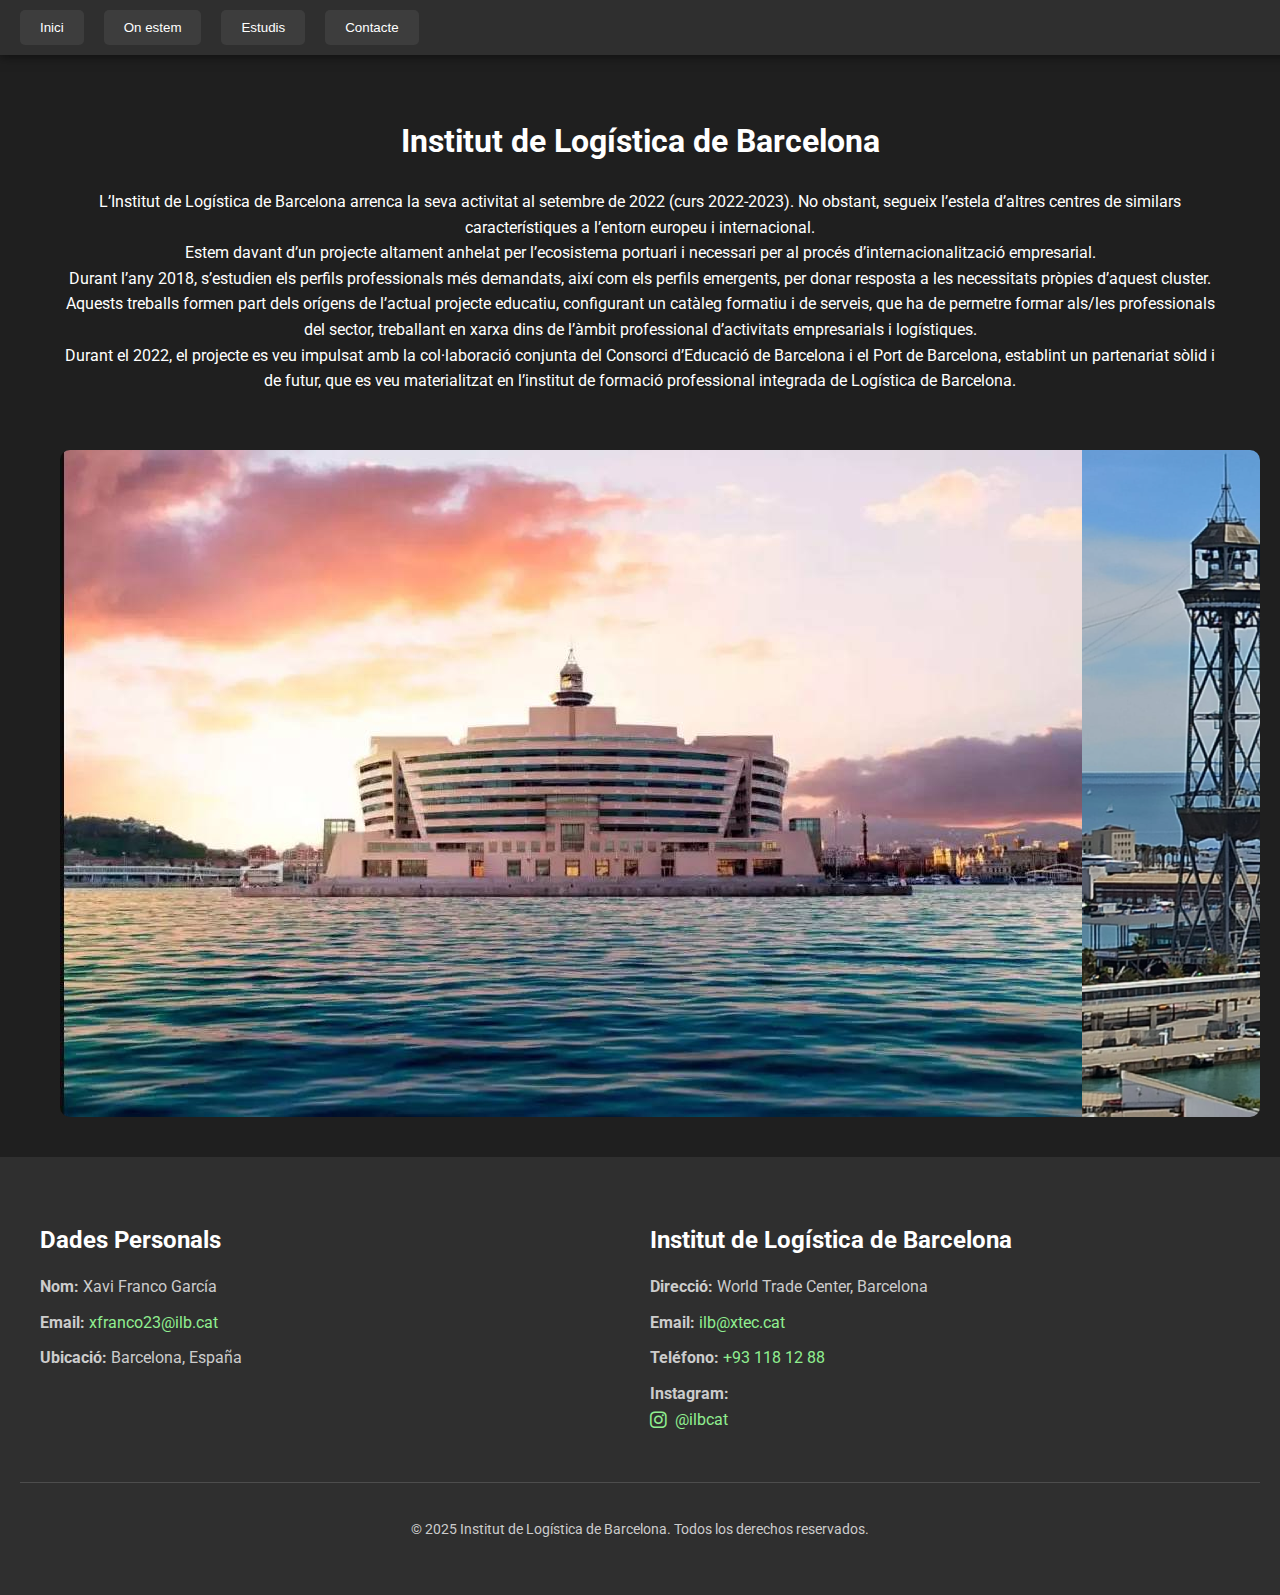
<file: index.html>
<!DOCTYPE html>
<html lang="en">
<head>
    <meta charset="UTF-8">
    <meta name="viewport" content="width=device-width, initial-scale=1.0">
    <title>Inici - Institut de Logística de Barcelona</title>
    <link rel="stylesheet" href="styles.css">
    <link href="https://fonts.googleapis.com/css2?family=Roboto:wght@400;700&display=swap" rel="stylesheet">
    <link rel="stylesheet" href="https://cdnjs.cloudflare.com/ajax/libs/font-awesome/6.0.0-beta3/css/all.min.css">
</head>
<body class="fondo">
    <!-- Menú superior -->
    <header class="menu_superior">
        <nav class="boton">
            <div class="menu-icon" id="menu-icon">
                <i class="fas fa-bars"></i> <!-- Icono de hamburguesa -->
            </div>
            <ul class="nav-links" id="nav-links">
                <li><a href="index.html" class="nav-link"><button class="abc">Inici</button></a></li>
                <li><a href="onestem.html" class="nav-link"><button class="abc">On estem</button></a></li>
                <li><a href="estudis.html" class="nav-link"><button class="abc">Estudis</button></a></li>
                <li><a href="contacte.html" class="nav-link"><button class="abc">Contacte</button></a></li>
            </ul>
        </nav>
    </header>

    <!-- Conteningut principal -->
    <main class="contenido-principal">
        <div class="Principal">
            <h1 class="nombre_insti">Institut de Logística de Barcelona</h1>
            <p class="texto_1">
                L’Institut de Logística de Barcelona arrenca la seva activitat al setembre de 2022 (curs 2022-2023). No obstant, segueix l’estela d’altres centres de similars característiques a l’entorn europeu i internacional.<br>
                Estem davant d’un projecte altament anhelat per l’ecosistema portuari i necessari per al procés d’internacionalització empresarial.<br>
                Durant l’any 2018, s’estudien els perfils professionals més demandats, així com els perfils emergents, per donar resposta a les necessitats pròpies d’aquest cluster.<br>
                Aquests treballs formen part dels orígens de l’actual projecte educatiu, configurant un catàleg formatiu i de serveis, que ha de permetre formar als/les professionals del sector, treballant en xarxa dins de l’àmbit professional d’activitats empresarials i logístiques.<br>
                Durant el 2022, el projecte es veu impulsat amb la col·laboració conjunta del Consorci d’Educació de Barcelona i el Port de Barcelona, establint un partenariat sòlid i de futur, que es veu materialitzat en l’institut de formació professional integrada de Logística de Barcelona.
            </p>
        </div>

        <!-- Carrusel de imatges -->
        <div class="container_carrousel">
            <div class="carousel">
                <div class="carousel-container">
                    <img id="img1" src="Media/Captura de pantalla 2025-02-08 165413.jpg" alt="Imagen 1">
                    <img id="img1" src="Media/Captura de pantalla 2025-02-08 165413.png" alt="Imagen 1">
                    <img id="img1" src="Media/Captura de pantalla 2025-02-08 GFGFFGDF.jpg" alt="Imagen 1">
                    <img id="img1" src="Media/Captura de pantalla 2025-02-08 198769876.jpg" alt="Imagen 1">
                    <img id="img1" src="Media/Captura de pantalla 2025-02-08 GGHGFJ.jpg" alt="Imagen 1">
                </div>
            </div>
        </div>
    </main>
    <footer class="footer">
        <div class="footer-container">
            <!-- Sección de tus datos personales -->
            <div class="footer-section">
                <h3 class="footer-title">Dades Personals</h3>
                <ul class="footer-list">
                    <li><strong>Nom:</strong> Xavi Franco García</li>
                    <li><strong>Email:</strong> <a href="mailto:xfranco23@ilb.cat">xfranco23@ilb.cat</a></li>
                    <li><strong>Ubicació:</strong> Barcelona, España</li>
                </ul>
            </div>
    
            <!-- Sección de los datos del instituto -->
            <div class="footer-section">
                <h3 class="footer-title">Institut de Logística de Barcelona</h3>
                <ul class="footer-list">
                    <li><strong>Direcció:</strong> World Trade Center, Barcelona</li>
                    <li><strong>Email:</strong> <a href="mailto:ilb@xtec.cat">ilb@xtec.cat</a></li>
                    <li><strong>Teléfono:</strong> <a href="tel:+93 118 12 88">+93 118 12 88</a></li>

                    <li>
                        <strong>Instagram:</strong>
                        <a href="https://www.instagram.com/ilbcat/" target="_blank" class="social-link">
                            <i class="fab fa-instagram"></i> @ilbcat
                        </a>
                    </li>
                </ul>
            </div>
        </div>
    
        <!-- Derechos de autor -->
        <div class="footer-bottom">
            <p>&copy; 2025 Institut de Logística de Barcelona. Todos los derechos reservados.</p>
        </div>
    </footer>
    <!-- Script para el menú hamburguesa -->
    <script>
        const menuIcon = document.getElementById('menu-icon');
        const navLinks = document.getElementById('nav-links');

        menuIcon.addEventListener('click', () => {
            navLinks.classList.toggle('active');
        });
    </script>
</body>
</html>
</file>
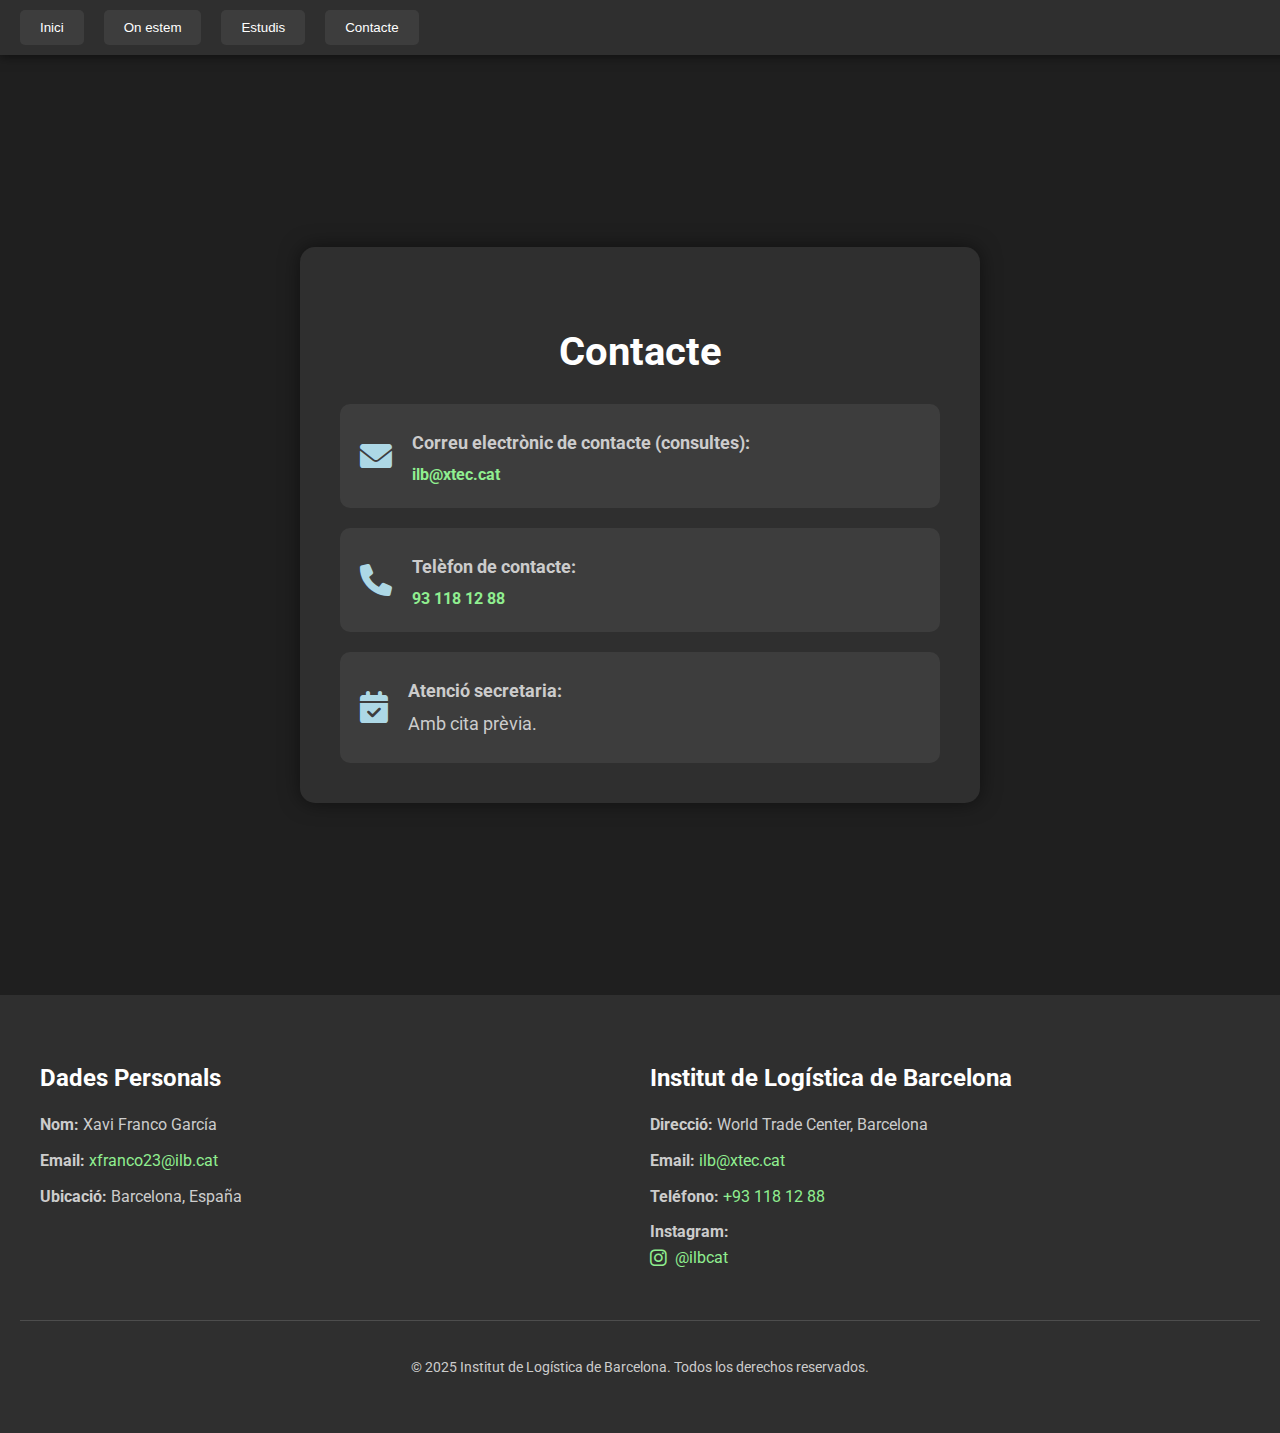
<file: contacte.html>
<!DOCTYPE html>
<html lang="en">
<head>
    <meta charset="UTF-8">
    <meta name="viewport" content="width=device-width, initial-scale=1.0">
    <title>Inici</title>
    <link rel="stylesheet" href="styles.css">
    <link href="https://fonts.googleapis.com/css2?family=Roboto:wght@400;700&display=swap" rel="stylesheet">
    <link rel="stylesheet" href="https://cdnjs.cloudflare.com/ajax/libs/font-awesome/6.0.0-beta3/css/all.min.css">
</head>
<body class="fondo">
    <header class="menu_superior">
        <nav class="boton">
            <div class="menu-icon" id="menu-icon">
                <i class="fas fa-bars"></i> <!-- Icono de menu hamburguesa -->
            </div>
            <ul class="nav-links" id="nav-links">
                <li><a href="index.html" class="nav-link"><button class="abc">Inici</button></a></li>
                <li><a href="onestem.html" class="nav-link"><button class="abc">On estem</button></a></li>
                <li><a href="estudis.html" class="nav-link"><button class="abc">Estudis</button></a></li>
                <li><a href="contacte.html" class="nav-link"><button class="abc">Contacte</button></a></li>
            </ul>
        </nav>
    </header>
    <main>
    <section class="contact-section">
        <div class="contact-container">
            <h2 class="contact-title">Contacte</h2>
            <div class="contact-info">
                <div class="contact-item">
                    <i class="fas fa-envelope"></i>
                    <div class="contact-text">
                        <p><strong>Correu electrònic de contacte (consultes):</strong></p>
                        <a href="mailto:ilb@xtec.cat">ilb@xtec.cat</a>
                    </div>
                </div>
                <div class="contact-item">
                    <i class="fas fa-phone"></i>
                    <div class="contact-text">
                        <p><strong>Telèfon de contacte:</strong></p>
                        <a href="tel:+34931181288">93 118 12 88</a>
                    </div>
                </div>
                <div class="contact-item">
                    <i class="fas fa-calendar-check"></i>
                    <div class="contact-text">
                        <p><strong>Atenció secretaria:</strong></p>
                        <p>Amb cita prèvia.</p>
                    </div>
                </div>
            </div>
        </div>
    </section>
    </main>
    <footer class="footer">
        <div class="footer-container">
            <!-- Sección de tus datos personales -->
            <div class="footer-section">
                <h3 class="footer-title">Dades Personals</h3>
                <ul class="footer-list">
                    <li><strong>Nom:</strong> Xavi Franco García</li>
                    <li><strong>Email:</strong> <a href="mailto:xfranco23@ilb.cat">xfranco23@ilb.cat</a></li>
                    <li><strong>Ubicació:</strong> Barcelona, España</li>
                </ul>
            </div>
    
            <!-- Sección de los datos del instituto -->
            <div class="footer-section">
                <h3 class="footer-title">Institut de Logística de Barcelona</h3>
                <ul class="footer-list">
                    <li><strong>Direcció:</strong> World Trade Center, Barcelona</li>
                    <li><strong>Email:</strong> <a href="mailto:ilb@xtec.cat">ilb@xtec.cat</a></li>
                    <li><strong>Teléfono:</strong> <a href="tel:+93 118 12 88">+93 118 12 88</a></li>

                    <li>
                        <strong>Instagram:</strong>
                        <a href="https://www.instagram.com/ilbcat/" target="_blank" class="social-link">
                            <i class="fab fa-instagram"></i> @ilbcat
                        </a>
                    </li>
                </ul>
            </div>
        </div>
    
        <!-- Derechos de autor -->
        <div class="footer-bottom">
            <p>&copy; 2025 Institut de Logística de Barcelona. Todos los derechos reservados.</p>
        </div>
    </footer>
    <script>
        const menuIcon = document.getElementById('menu-icon');
        const navLinks = document.getElementById('nav-links');

        menuIcon.addEventListener('click', () => {
            navLinks.classList.toggle('active');
        });
    </script>
</body>
</html>
</file>
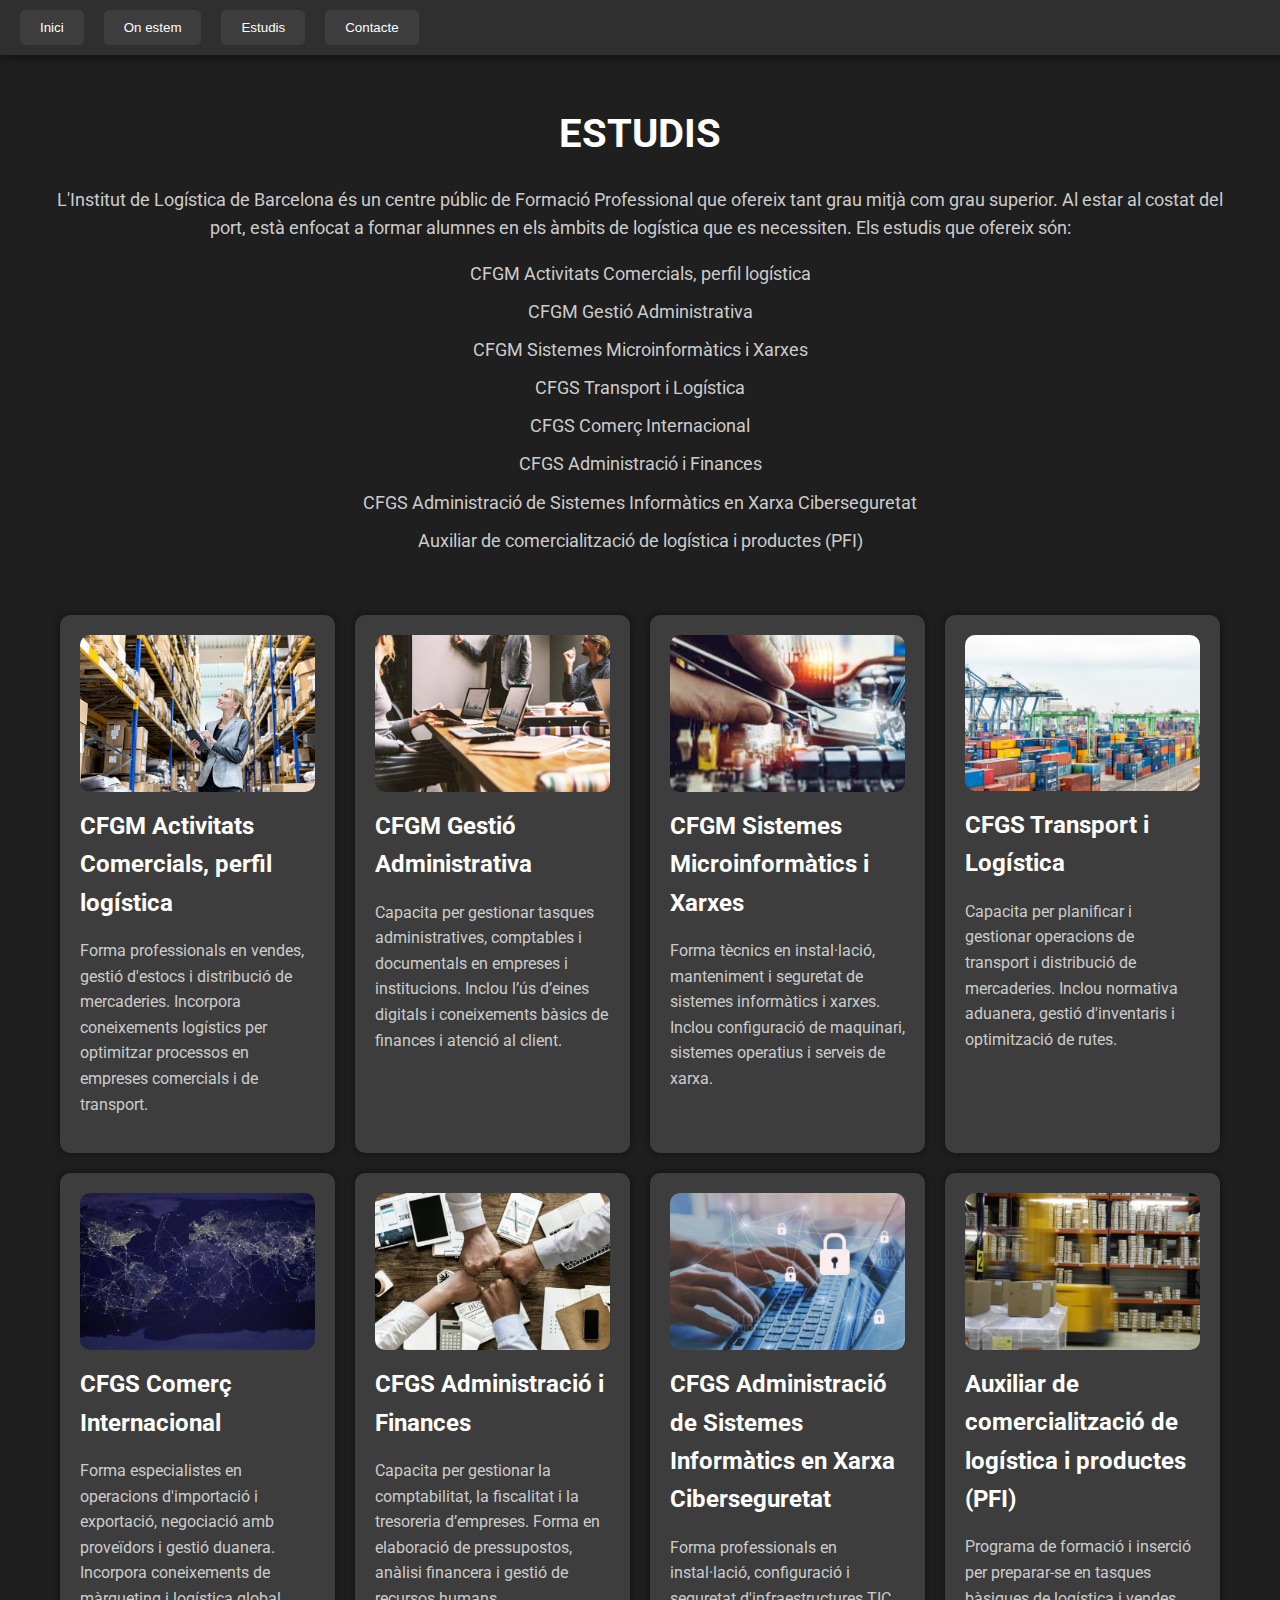
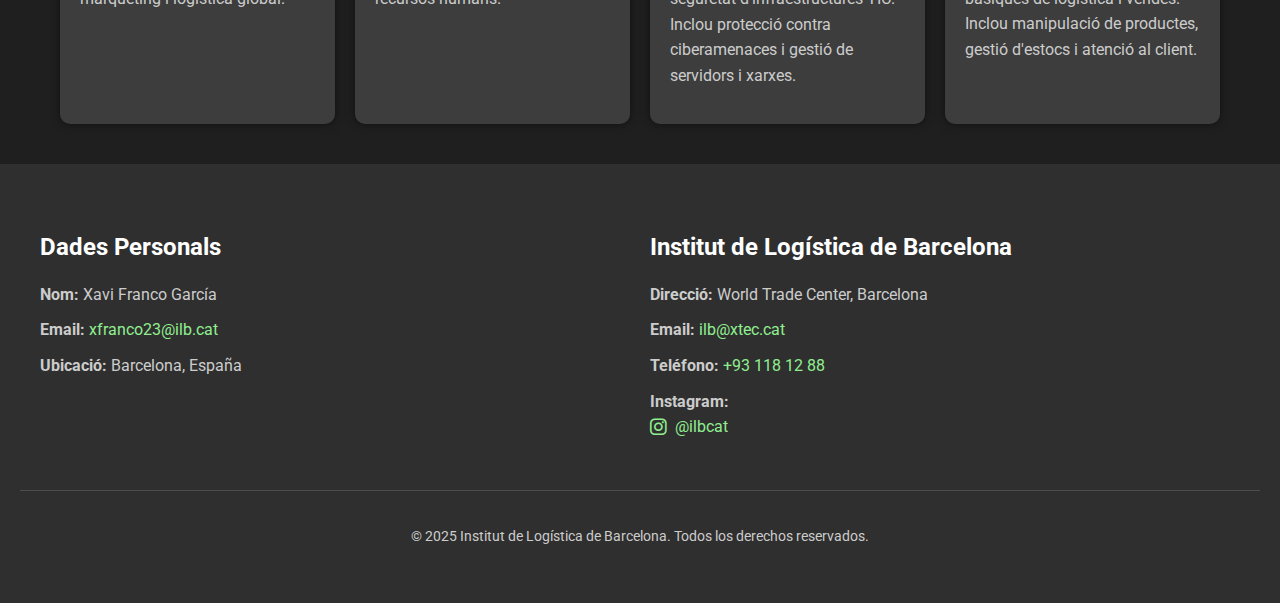
<file: estudis.html>
<!DOCTYPE html>
<html lang="ca">
<head>
    <meta charset="UTF-8">
    <meta name="viewport" content="width=device-width, initial-scale=1.0">
    <title>Estudis - Institut de Logística de Barcelona</title>
    <link rel="stylesheet" href="styles.css">
    <link href="https://fonts.googleapis.com/css2?family=Roboto:wght@400;700&display=swap" rel="stylesheet">
    <link rel="stylesheet" href="https://cdnjs.cloudflare.com/ajax/libs/font-awesome/6.0.0-beta3/css/all.min.css">
</head>
<body class="fondo">
    <!-- Menú superior -->
    <header class="menu_superior">
        <nav class="boton">
            <div class="menu-icon" id="menu-icon">
                <i class="fas fa-bars"></i> <!-- Icono de menu hamburguesa -->
            </div>
            <ul class="nav-links" id="nav-links">
                <li><a href="index.html" class="nav-link"><button class="abc">Inici</button></a></li>
                <li><a href="onestem.html" class="nav-link"><button class="abc">On estem</button></a></li>
                <li><a href="estudis.html" class="nav-link"><button class="abc">Estudis</button></a></li>
                <li><a href="contacte.html" class="nav-link"><button class="abc">Contacte</button></a></li>
            </ul>
        </nav>
    </header>

    <!-- Contingut principal -->
    <main class="contenido-principal">
        <section class="top">
            <h1 class="titulo-principal">ESTUDIS</h1>
            <p class="descripcion">
                L'Institut de Logística de Barcelona és un centre públic de Formació Professional que ofereix tant grau mitjà com grau superior.
                Al estar al costat del port, està enfocat a formar alumnes en els àmbits de logística que es necessiten. Els estudis que ofereix són:
            </p>
            <ul class="lista-estudios">
                <li>CFGM Activitats Comercials, perfil logística</li>
                <li>CFGM Gestió Administrativa</li>
                <li>CFGM Sistemes Microinformàtics i Xarxes</li>
                <li>CFGS Transport i Logística</li>
                <li>CFGS Comerç Internacional</li>
                <li>CFGS Administració i Finances</li>
                <li>CFGS Administració de Sistemes Informàtics en Xarxa Ciberseguretat</li>
                <li>Auxiliar de comercialització de logística i productes (PFI)</li>
            </ul>
        </section>

        <!-- Divs dels estudis -->
        <div class="container_est">
            
            <div class="item">
                <a href="https://agora.xtec.cat/ilb/cicles-formatius-de-grau-mitja-2/cfgm-activitats-comercials-logistica/">
                <img src="Media/activitats comercials.jpg" alt="Activitats comercials">
                </a>
                <h2>CFGM Activitats Comercials, perfil logística</h2>
                <p>Forma professionals en vendes, gestió d'estocs i distribució de mercaderies. Incorpora coneixements logístics per optimitzar processos en empreses comercials i de transport.</p>
            </div>
            
            
            <div class="item">
                <a href="https://agora.xtec.cat/ilb/cicles-formatius-de-grau-mitja-2/cfgm-gestio-administrativa/">
                <img src="Media/gestio administrativa.jpg" alt="Gestió Administrativa">
                </a>
                <h2>CFGM Gestió Administrativa</h2>
                <p>Capacita per gestionar tasques administratives, comptables i documentals en empreses i institucions. Inclou l’ús d’eines digitals i coneixements bàsics de finances i atenció al client.</p>
            </div>
            
            <div class="item">
                <a href="https://agora.xtec.cat/ilb/cicles-formatius-de-grau-mitja-2/cfgm-sistemes-microinformatics-i-xarxes/">
                <img src="Media/informatica.jpg" alt="Sistemes Microinformàtics i Xarxes">
                </a>
                <h2>CFGM Sistemes Microinformàtics i Xarxes</h2>
                <p>Forma tècnics en instal·lació, manteniment i seguretat de sistemes informàtics i xarxes. Inclou configuració de maquinari, sistemes operatius i serveis de xarxa.</p>
            </div>
            
            
            <div class="item">
                <a href="https://agora.xtec.cat/ilb/cicles-formatius-de-grau-superior-3/cfgs-comerc-internacional/">
                <img src="Media/transport i logistica.jpg" alt="Transport i Logística">
                </a>
                <h2>CFGS Transport i Logística</h2>
                <p>Capacita per planificar i gestionar operacions de transport i distribució de mercaderies. Inclou normativa aduanera, gestió d'inventaris i optimització de rutes.</p>
            </div>
           
            <div class="item">
                <a href="https://agora.xtec.cat/ilb/cicles-formatius-de-grau-superior-3/cfgs-transport-i-logistica/">
                <img src="Media/comerç int.jpg" alt="Comerç Internacional">
                </a>
                <h2>CFGS Comerç Internacional</h2>
                <p>Forma especialistes en operacions d'importació i exportació, negociació amb proveïdors i gestió duanera. Incorpora coneixements de màrqueting i logística global.</p>
            </div>
            
            <div class="item">
                <a href="https://agora.xtec.cat/ilb/cicles-formatius-de-grau-superior-3/cfgs-administracio-i-finances/">
                <img src="Media/administracio i finances.jpg" alt="Administració i Finances">
                </a>
                <h2>CFGS Administració i Finances</h2>
                <p>Capacita per gestionar la comptabilitat, la fiscalitat i la tresoreria d’empreses. Forma en elaboració de pressupostos, anàlisi financera i gestió de recursos humans.</p>
            </div>
            
            <div class="item">
                <a href="https://agora.xtec.cat/ilb/cicles-formatius-de-grau-superior-3/cfgs-administracio-de-sistemes-informatica-en-xarxa-ciberseguretat/">
                <img src="Media/ciberseguretat.jpg" alt="Ciberseguretat">
                </a>
                <h2>CFGS Administració de Sistemes Informàtics en Xarxa Ciberseguretat</h2>
                <p>Forma professionals en instal·lació, configuració i seguretat d'infraestructures TIC. Inclou protecció contra ciberamenaces i gestió de servidors i xarxes.</p>
            </div>
            
            
            <div class="item">
                <a href="https://agora.xtec.cat/ilb/programes-de-formacio-i-insercio-pfi/">
                <img src="Media/comercialitzacio de logistica.jpg" alt="Comercialització de Logística">
                </a>
                <h2>Auxiliar de comercialització de logística i productes (PFI)</h2>
                <p>Programa de formació i inserció per preparar-se en tasques bàsiques de logística i vendes. Inclou manipulació de productes, gestió d'estocs i atenció al client.</p>
            </div>
            </a>
        </div>
    </main>
    <footer class="footer">
        <div class="footer-container">
            <!-- Sección de tus datos personales -->
            <div class="footer-section">
                <h3 class="footer-title">Dades Personals</h3>
                <ul class="footer-list">
                    <li><strong>Nom:</strong> Xavi Franco García</li>
                    <li><strong>Email:</strong> <a href="mailto:xfranco23@ilb.cat">xfranco23@ilb.cat</a></li>
                    <li><strong>Ubicació:</strong> Barcelona, España</li>
                </ul>
            </div>
    
            <!-- Sección de los datos del instituto -->
            <div class="footer-section">
                <h3 class="footer-title">Institut de Logística de Barcelona</h3>
                <ul class="footer-list">
                    <li><strong>Direcció:</strong> World Trade Center, Barcelona</li>
                    <li><strong>Email:</strong> <a href="mailto:ilb@xtec.cat">ilb@xtec.cat</a></li>
                    <li><strong>Teléfono:</strong> <a href="tel:+93 118 12 88">+93 118 12 88</a></li>

                    <li>
                        <strong>Instagram:</strong>
                        <a href="https://www.instagram.com/ilbcat/" target="_blank" class="social-link">
                            <i class="fab fa-instagram"></i> @ilbcat
                        </a>
                    </li>
                </ul>
            </div>
        </div>
    
        <!-- Derechos de autor -->
        <div class="footer-bottom">
            <p>&copy; 2025 Institut de Logística de Barcelona. Todos los derechos reservados.</p>
        </div>
    </footer>
    <script>
        const menuIcon = document.getElementById('menu-icon');
        const navLinks = document.getElementById('nav-links');

        menuIcon.addEventListener('click', () => {
            navLinks.classList.toggle('active');
        });
    </script>
</body>
</html>
</file>
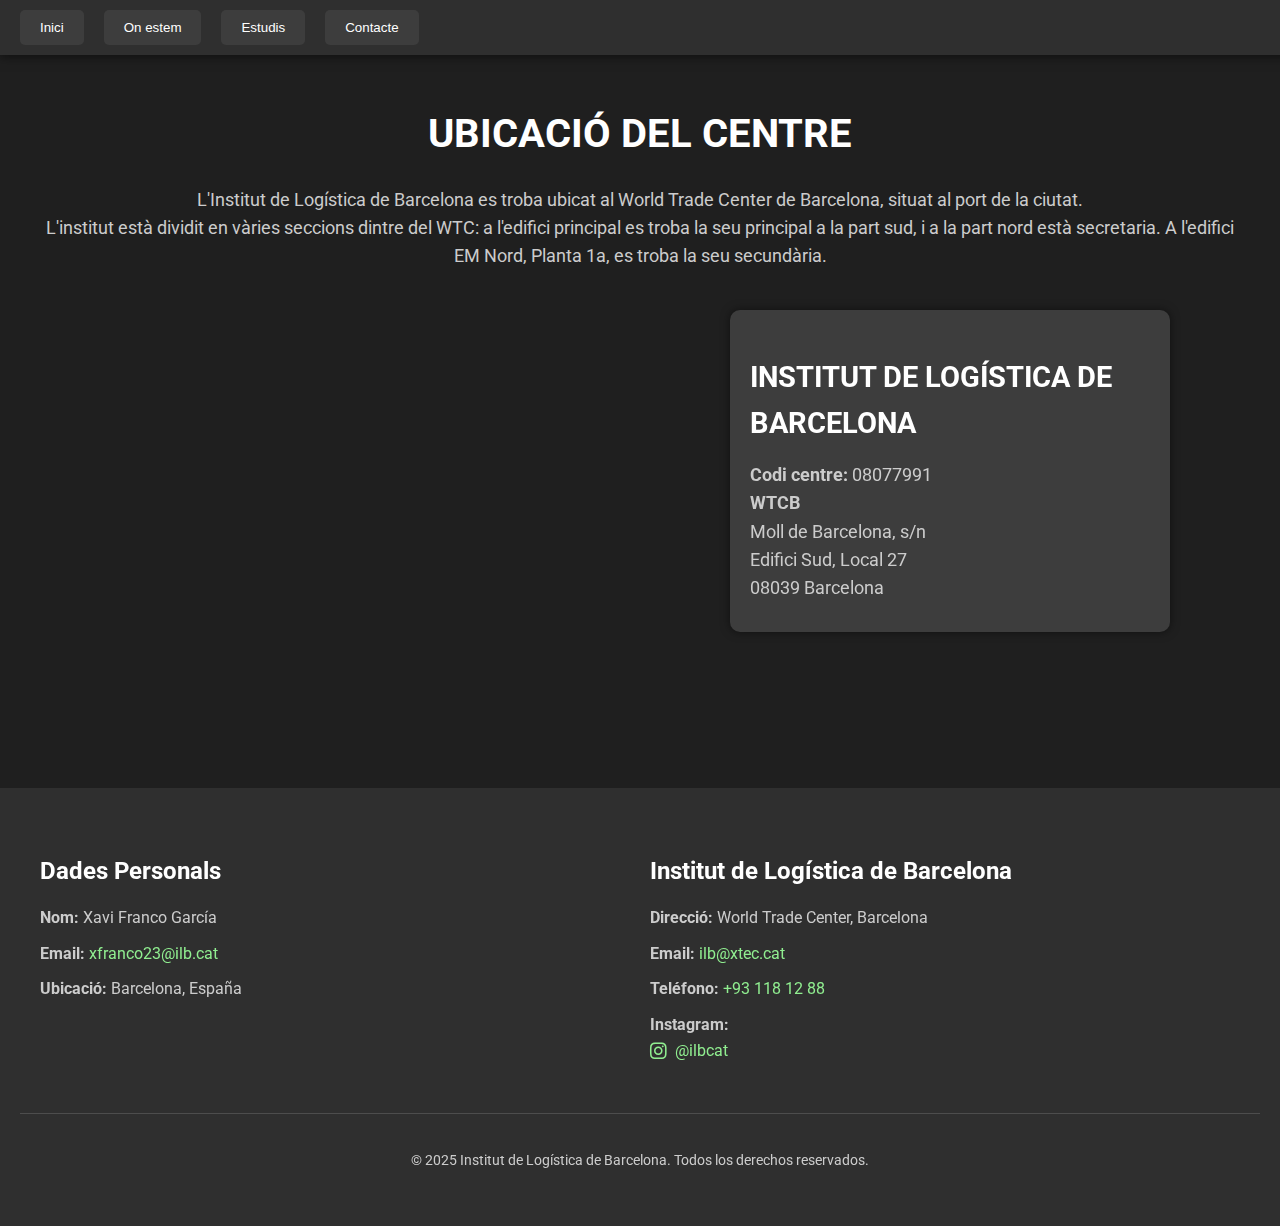
<file: onestem.html>
<!DOCTYPE html>
<html lang="ca">
<head>
    <meta charset="UTF-8">
    <meta name="viewport" content="width=device-width, initial-scale=1.0">
    <title>On Estem - Institut de Logística de Barcelona</title>
    <link rel="stylesheet" href="styles.css">
    <link href="https://fonts.googleapis.com/css2?family=Roboto:wght@400;700&display=swap" rel="stylesheet">
    <link rel="stylesheet" href="https://cdnjs.cloudflare.com/ajax/libs/font-awesome/6.0.0-beta3/css/all.min.css">
</head>
<body class="fondo">
    <!-- Menú superior -->
    <header class="menu_superior">
        <nav class="boton">
            <div class="menu-icon" id="menu-icon">
                <i class="fas fa-bars"></i> <!-- Icono de hamburguesa -->
            </div>
            <ul class="nav-links" id="nav-links">
                <li><a href="index.html" class="nav-link"><button class="abc">Inici</button></a></li>
                <li><a href="onestem.html" class="nav-link"><button class="abc">On estem</button></a></li>
                <li><a href="estudis.html" class="nav-link"><button class="abc">Estudis</button></a></li>
                <li><a href="contacte.html" class="nav-link"><button class="abc">Contacte</button></a></li>
            </ul>
        </nav>
    </header>

    <!-- Contingut principal -->
    <main class="contenido-principal">
        <section class="menu_onestem">
            <h1 class="colortext titulo-principal">UBICACIÓ DEL CENTRE</h1>
            <p class="colortext descripcion">
                L'Institut de Logística de Barcelona es troba ubicat al World Trade Center de Barcelona,
                situat al port de la ciutat.<br>
                L'institut està dividit en vàries seccions dintre del WTC: a l'edifici principal es troba
                la seu principal a la part sud, i a la part nord està secretaria. A l'edifici EM Nord,
                Planta 1a, es troba la seu secundària.
            </p>
        </section>

        <!-- Div del mapa -->
        <div class="contenedor-mapa-info">
            <div class="mapa">
                <iframe
                    src="https://www.google.com/maps/embed?pb=!1m14!1m12!1m3!1d2204.409745075207!2d2.180815029623415!3d41.37192236906058!2m3!1f0!2f0!3f0!3m2!1i1024!2i768!4f13.1!5e1!3m2!1ses!2ses!4v1739389061474!5m2!1ses!2ses"
                    width="600"
                    height="450"
                    style="border:0;"
                    allowfullscreen=""
                    loading="lazy"
                    referrerpolicy="no-referrer-when-downgrade"
                    aria-label="Mapa de ubicació de l'Institut de Logística de Barcelona">
                </iframe>
            </div>
            <div class="info_onestem">
                <h2 class="colortext titulo-info">INSTITUT DE LOGÍSTICA DE BARCELONA</h2>
                <p class="colortext">
                    <strong>Codi centre:</strong> 08077991<br>
                    <strong>WTCB</strong><br>
                    Moll de Barcelona, s/n<br>
                    Edifici Sud, Local 27<br>
                    08039 Barcelona
                </p>
            </div>
        </div>
    </main>
    <footer class="footer">
        <div class="footer-container">
            <!-- Sección de tus datos personales -->
            <div class="footer-section">
                <h3 class="footer-title">Dades Personals</h3>
                <ul class="footer-list">
                    <li><strong>Nom:</strong> Xavi Franco García</li>
                    <li><strong>Email:</strong> <a href="mailto:xfranco23@ilb.cat">xfranco23@ilb.cat</a></li>
                    <li><strong>Ubicació:</strong> Barcelona, España</li>
                </ul>
            </div>
    
            <!-- Sección de los datos del instituto -->
            <div class="footer-section">
                <h3 class="footer-title">Institut de Logística de Barcelona</h3>
                <ul class="footer-list">
                    <li><strong>Direcció:</strong> World Trade Center, Barcelona</li>
                    <li><strong>Email:</strong> <a href="mailto:ilb@xtec.cat">ilb@xtec.cat</a></li>
                    <li><strong>Teléfono:</strong> <a href="tel:+93 118 12 88">+93 118 12 88</a></li>

                    <li>
                        <strong>Instagram:</strong>
                        <a href="https://www.instagram.com/ilbcat/" target="_blank" class="social-link">
                            <i class="fab fa-instagram"></i> @ilbcat
                        </a>
                    </li>
                </ul>
            </div>
        </div>
    
        <!-- Derechos de autor -->
        <div class="footer-bottom">
            <p>&copy; 2025 Institut de Logística de Barcelona. Todos los derechos reservados.</p>
        </div>
    </footer>
    <script>
        const menuIcon = document.getElementById('menu-icon');
        const navLinks = document.getElementById('nav-links');

        menuIcon.addEventListener('click', () => {
            navLinks.classList.toggle('active');
        });
    </script>
</body>
</html>
</file>
<file: styles.css>
body.fondo {
    font-family: 'Roboto', sans-serif;
    background-color: #1F1F1F; /* Fondo oscuro */
    color: #FFFFFF; /* Texto blanco */
    margin: 0;
    padding: 0;
    line-height: 1.6;
}

/* Menú superior */
.menu_superior {
    background-color: #2F2F2F;
    padding: 10px 20px;
    box-shadow: 0 2px 10px rgba(0, 0, 0, 0.5);
    width: 100%;
}

.boton {
    display: flex;
    justify-content: space-between;
    align-items: center;
    gap: 20px;
}

.menu-icon {
    display: none;
    font-size: 1.5rem;
    cursor: pointer;
    color: #FFFFFF;
}

.nav-links li {
    margin: 0;
}

.nav-links a {
    text-decoration: none;
}

.abc {
    background-color: #3D3D3D;
    color: #FFFFFF;
    border: none;
    padding: 10px 20px;
    border-radius: 5px;
    cursor: pointer;
    transition: background-color 0.3s ease, transform 0.3s ease;
}

.abc:hover {
    background-color: #4D4D4D;
    transform: translateY(-2px);
    
}

/*Responsive del menu*/
@media (max-width: 768px) {
    .menu-icon {
        display: block;
    }

    .nav-links {
        display: none;
        flex-direction: column;
        width: 100%;
        background-color: #2F2F2F;
        position: absolute;
        top: 60px;
        left: 0;
        padding: 10px 0;
    }

    .nav-links.active {
        display: flex;
    }

    .nav-links li {
        text-align: center;
        margin: 10px 0;
    }
}

/* Contenido principal */
.contenido-principal {
    padding: 20px;
    max-width: 1200px;
    margin: auto;
}

.Principal {
    padding: 20px;
    background-color: #1F1F1F;
    justify-content: center;
    text-align: center;
    align-items: center;
}

.nombre_insti {
    font-size: 2rem; 
    text-align: center;
    color: #fff;
    transition: background-color 0.3s ease, box-shadow 0.3s ease;
}

.nombre_insti:hover {
    color: #ffffff;
    text-shadow: 0 0 15px #fff;
}

.texto_1 {
    text-align: center;
    color: #fff;
    font-size: 1rem; 
}

/* Carrusel de imágenes */
.container_carrousel {
    width: 100%;
    height: auto;
    background-color: #1F1F1F;
    padding: 20px;
    overflow: hidden; /*Evitar que es desbordin les imatges*/
}

.carousel {
    width: 100%;
    height: auto;
    overflow: hidden;
    margin: auto;
    position: relative;
    background-color: #1F1F1F;
    border-radius: 10px;
}

.carousel-container {
    display: flex;
    animation: slide 12s infinite;
    width: 300%; 
}

.carousel img {
    width: 100%; 
    height: auto;
    object-fit: contain;
    display: block;
    margin: auto;
}

@keyframes slide {
    0% { transform: translateX(0); } /* Primera imagen visible */
    33.33% { transform: translateX(-100%); } /* Segunda imagen visible */
    66.66% { transform: translateX(-10%); } /* Tercera imagen visible */
    100% { transform: translateX(0); } /* Vuelve a la primera imagen */
}

.top {
    text-align: center;
    margin-bottom: 40px;
}

.titulo-principal {
    font-size: 2.5rem;
    margin-bottom: 20px;
    color: #FFFFFF;
}

.descripcion {
    font-size: 1.1rem;
    color: #CCCCCC; 
}

.lista-estudios {
    list-style-type: none;
    padding: 0;
    font-size: 1.1rem;
    color: #CCCCCC;
}

.lista-estudios li {
    margin: 10px 0;
}

/* Targetes d'estudis */
.container_est {
    display: grid;
    grid-template-columns: repeat(auto-fit, minmax(250px, 1fr)); /* Responsive grid */
    gap: 20px;
    padding: 20px;
    text-decoration: none;
}

.item {
    background-color: #3D3D3D;
    padding: 20px;
    border-radius: 10px;
    box-shadow: 0 0 10px rgba(0, 0, 0, 0.5);
    transition: transform 0.3s ease, box-shadow 0.3s ease;
    
}

.item:hover {
    transform: translateY(-5px); /* Moviment del div */
    box-shadow: 0 0 20px rgba(255, 255, 255, 0.8); 
}
.item img {
    width: 100%;
    height: auto;
    border-radius: 10px;
}

.item h2 {
    font-size: 1.5rem;
    margin: 15px 0;
    color: #FFFFFF;
    text-decoration: none;
}

.item p {
    font-size: 1rem;
    color: #CCCCCC; 
    text-decoration: none;
}

.item img {
    width: 100%;
    height: auto;
    display: block;
}
.colortext{
    color: #fff;
}
.item b {
    display: block;
    margin: 10px 0;
    font-size: 16px;
    color: #333;
}
.fondo{
    background-color: #1F1F1F;
}

.boton .abc {
    background-color: #3D3D3D; 
    color: #FFFFFF; 
    border: none;
    padding: 10px 20px;
    border-radius: 5px;
    cursor: pointer;
    transition: background-color 0.3s ease, transform 0.3s ease;
}

.boton .abc:hover {
    background-color: #4D4D4D;
    transform: translateY(-2px); /* Efecto de elevación */
    box-shadow: 0 0 20px #0648c4;
}

/* Contenido principal */
.contenido-principal {
    padding: 20px;
    max-width: 1200px;
    margin: 0 auto;
}

.menu_onestem {
    text-align: center;
    margin-bottom: 40px;
}

.titulo-principal {
    font-size: 2.5rem;
    margin-bottom: 20px;
    color: #FFFFFF;
}

.descripcion {
    font-size: 1.1rem;
    color: #CCCCCC; 
}

/* Mapa y info */
.contenedor-mapa-info {
    display: flex;
    flex-wrap: wrap;
    gap: 20px;
    justify-content: center;
    align-items: flex-start;
}

.mapa {
    flex: 1;
    min-width: 300px;
    max-width: 600px;
}

.mapa iframe {
    width: 100%;
    height: 450px;
    border-radius: 10px;
    border: 2px solid #4D4D4D;
}

.info_onestem {
    flex: 1;
    min-width: 300px;
    max-width: 400px;
    background-color: #3D3D3D; 
    padding: 20px;
    border-radius: 10px;
    box-shadow: 0 0 10px rgba(0, 0, 0, 0.5);
}

.titulo-info {
    font-size: 1.8rem;
    margin-bottom: 15px;
    color: #FFFFFF;
}

.info_onestem p {
    font-size: 1.1rem;
    color: #CCCCCC; 
    margin: 10px 0;
}
.contact-section {
    display: flex;
    justify-content: center;
    align-items: center;
    min-height: 100vh;
    padding: 20px;
}

.contact-container {
    background-color: #2F2F2F; 
    padding: 40px;
    border-radius: 15px;
    box-shadow: 0 0 20px rgba(0, 0, 0, 0.5);
    max-width: 600px;
    width: 100%;
}

.contact-title {
    font-size: 2.5rem;
    margin-bottom: 20px;
    color: #FFFFFF;
    text-align: center;
}

.contact-info {
    display: flex;
    flex-direction: column;
    gap: 20px;
}

.contact-item {
    display: flex;
    align-items: center;
    background-color: #3D3D3D; 
    padding: 20px;
    border-radius: 10px;
    transition: transform 0.3s ease, box-shadow 0.3s ease;
}

.contact-item:hover {
    transform: translateY(-5px); 
    box-shadow: 0 0 20px rgba(255, 255, 255, 0.8); 
}

.contact-item i {
    font-size: 2rem;
    margin-right: 20px;
    color: #ADD8E6; 
}

.contact-text {
    flex: 1;
}

.contact-text p {
    margin: 5px 0;
    font-size: 1.1rem;
    color: #CCCCCC; 
}

.contact-text a {
    color: #90EE90; 
    text-decoration: none;
    font-weight: bold;
    transition: color 0.3s ease;
}

.contact-text a:hover {
    color: #FFFFFF; 
}

.boton {
    display: flex;
    justify-content: space-between;
    align-items: center;
}


.nav-links li {
    margin: 0;
}

.nav-links a {
    text-decoration: none;
}

.abc {
    background-color: #3D3D3D;
    color: #FFFFFF; 
    border: none;
    padding: 10px 20px;
    border-radius: 5px;
    cursor: pointer;
    transition: background-color 0.3s ease, transform 0.3s ease;
}

.abc:hover {
    background-color: #4D4D4D; 
    transform: translateY(-2px); 
}

body.fondo {
    font-family: 'Roboto', sans-serif;
    background-color: #1F1F1F; 
    color: #FFFFFF; 
    margin: 0;
    padding: 0;
    line-height: 1.6;
}


.nav-links {
    display: flex;
    gap: 20px;
    list-style: none;
    margin: 0;
    padding: 0;
}

.nav-links li {
    margin: 0;
}

.nav-links a {
    text-decoration: none;
}

.abc {
    background-color: #3D3D3D; 
    color: #FFFFFF; 
    border: none;
    padding: 10px 20px;
    border-radius: 5px;
    cursor: pointer;
    transition: background-color 0.3s ease, transform 0.3s ease;
}

/* Estilos para móviles */
@media (max-width: 768px) {
    .menu-icon {
        display: block; /* Mostrar icono de hamburguesa en móviles */
    }

    .nav-links {
        display: none; /* Ocultar enlaces por defecto en móviles */
        flex-direction: column;
        width: 100%;
        background-color: #2F2F2F;
        position: absolute;
        top: 60px; 
        left: 0;
        padding: 10px 0;
    }

    .nav-links.active {
        display: flex;
    }

    .nav-links li {
        text-align: center;
        margin: 10px 0;
    }
}


body.fondo {
    font-family: 'Roboto', sans-serif;
    background-color: #1F1F1F;
    color: #FFFFFF; 
    margin: 0;
    padding: 0;
    line-height: 1.6;
}


.menu_superior {
    background-color: #2F2F2F; 
    padding: 10px 20px;
    box-shadow: 0 2px 10px rgba(0, 0, 0, 0.5);
}

.boton {
    display: flex;
    justify-content: space-between;
    align-items: center;
}

.menu-icon {
    display: none; 
    font-size: 1.5rem;
    cursor: pointer;
    color: #FFFFFF; 
}


.nav-links li {
    margin: 0;
}

.nav-links a {
    text-decoration: none;
}

/* Estilos para móviles */
@media (max-width: 768px) {
    .menu-icon {
        display: block; /* Mostrar icono de hamburguesa en móviles */
    }

    .nav-links {
        display: none; 
        flex-direction: column;
        width: 100%;
        background-color: #2F2F2F;
        position: absolute;
        top: 60px;
        left: 0;
        padding: 10px 0;
    }

    .nav-links.active {
        display: flex; 
    }

    .nav-links li {
        text-align: center;
        margin: 10px 0;
    }
}
.footer {
    background-color: #2F2F2F; /* Fondo gris oscuro */
    color: #FFFFFF; /* Texto blanco */
    padding: 40px 20px;
    font-family: 'Roboto', sans-serif;
}

.footer-container {
    display: flex;
    flex-wrap: wrap;
    justify-content: space-between;
    max-width: 1200px;
    margin: 0 auto;
    gap: 20px;
}

.footer-section {
    flex: 1;
    min-width: 250px;
    margin-bottom: 20px;
}

.footer-title {
    font-size: 1.5rem;
    margin-bottom: 15px;
    color: #FFFFFF;
}

.footer-list {
    list-style: none;
    padding: 0;
    margin: 0;
}

.footer-list li {
    margin-bottom: 10px;
    font-size: 1rem;
    color: #CCCCCC; 
}

.footer-list a {
    color: #90EE90; 
    text-decoration: none;
    transition: color 0.3s ease;
}

.footer-list a:hover {
    color: #FFFFFF; 
}

.social-link {
    display: flex;
    align-items: center;
    gap: 8px;
}

.social-link i {
    font-size: 1.2rem;
}

.footer-bottom {
    text-align: center;
    margin-top: 20px;
    padding-top: 20px;
    border-top: 1px solid #4D4D4D; 
    font-size: 0.9rem;
    color: #CCCCCC;
}

/* Estilos para móviles */
@media (max-width: 768px) {
    .footer-container {
        flex-direction: column;
        align-items: center;
        text-align: center;
    }

    .footer-section {
        width: 100%;
    }
}
</file>
